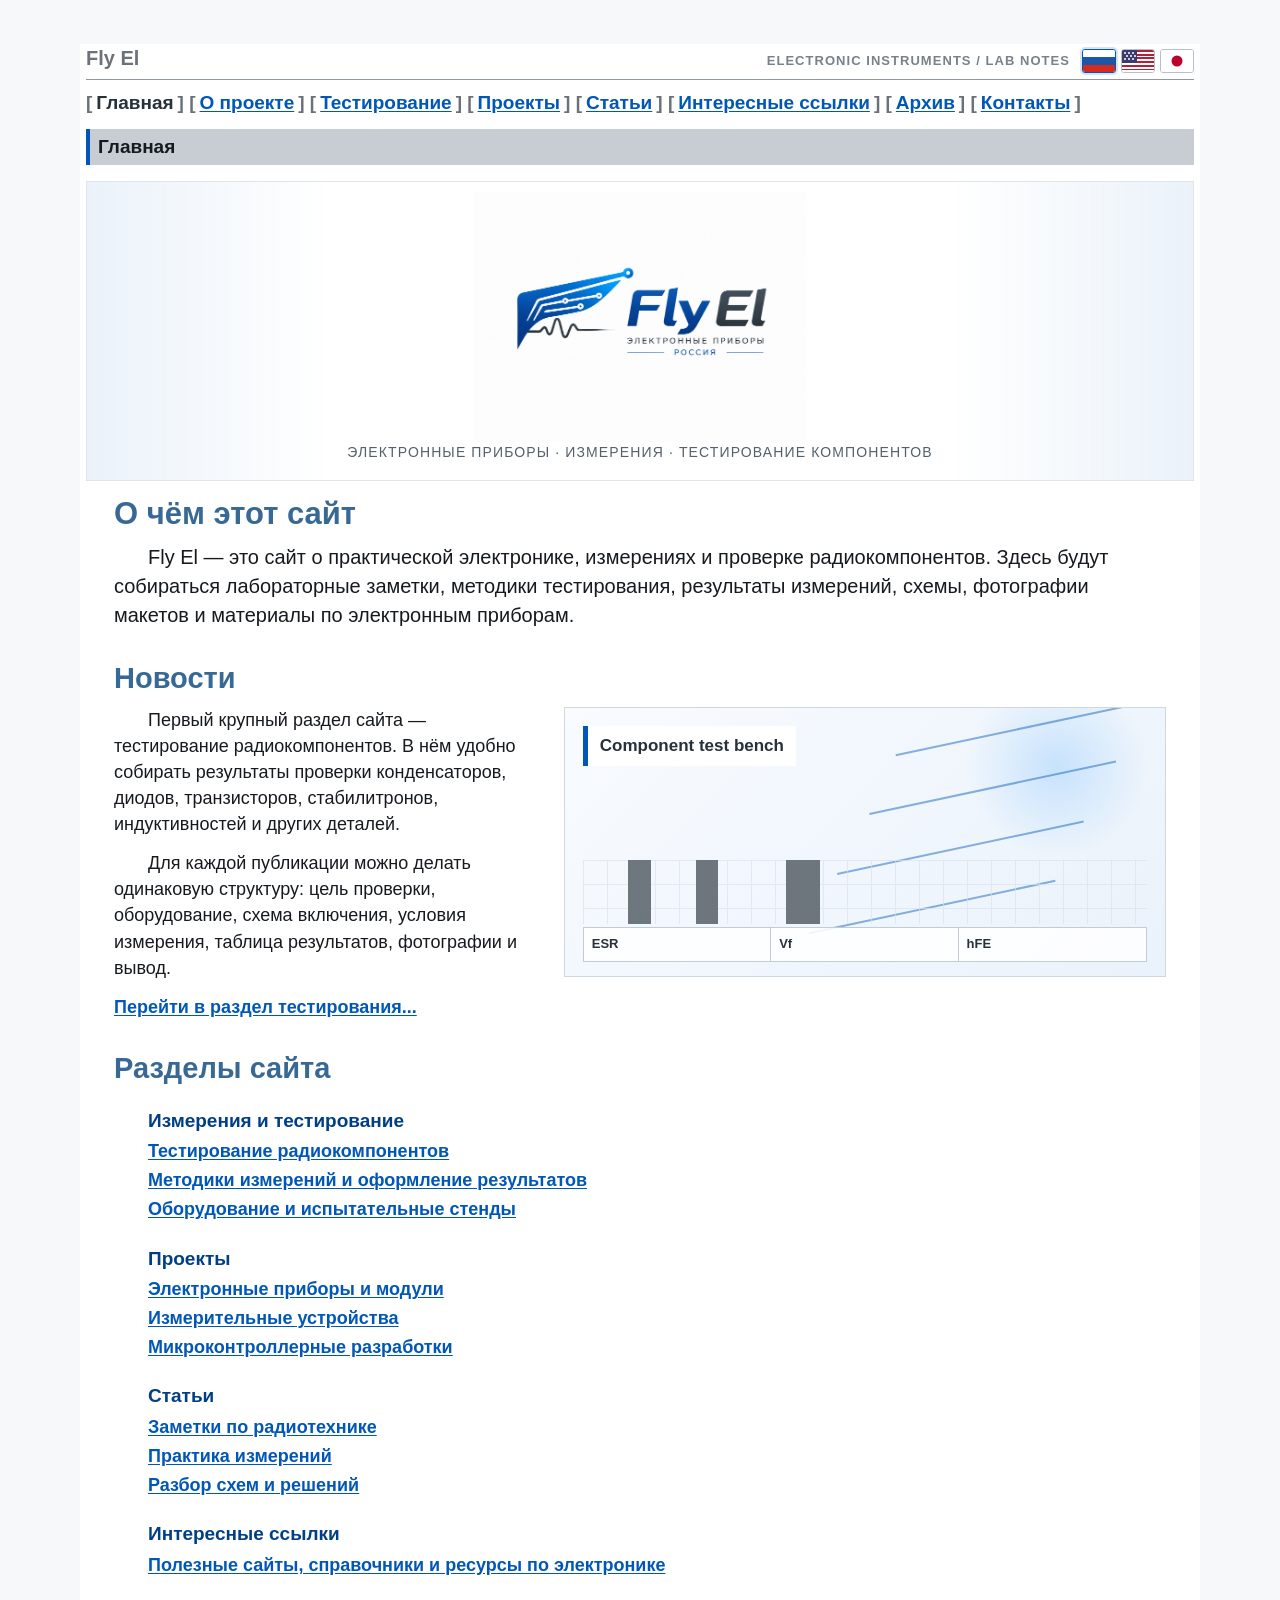
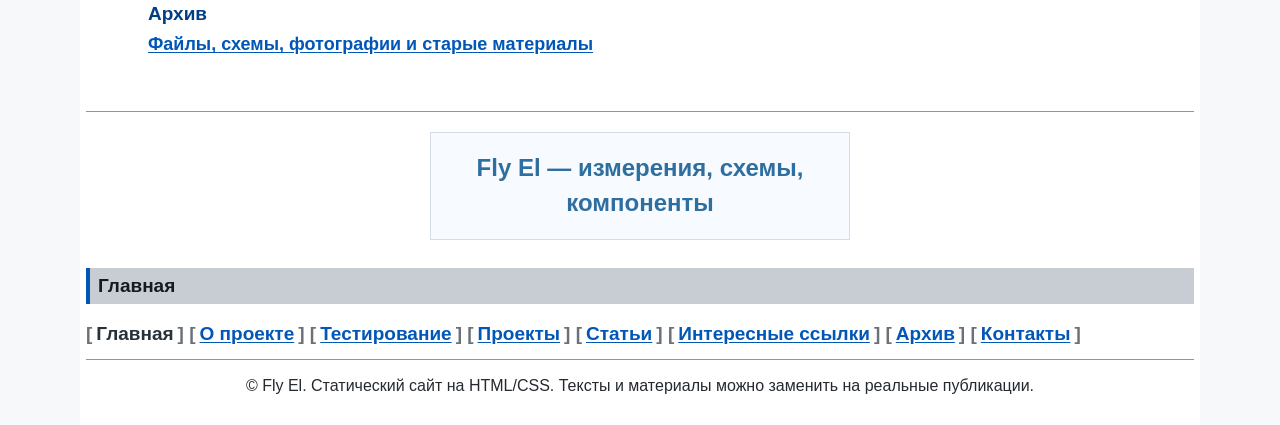
<file: index.html>
<!doctype html>
<html lang="ru">
<head>
    <meta charset="utf-8">
    <meta name="viewport" content="width=device-width, initial-scale=1">
    <title>Fly El — электронные приборы и измерения</title>
    <meta name="description" content="Fly El: электронные приборы, измерения, тестирование радиокомпонентов, проекты и лабораторные заметки.">
    <link rel="stylesheet" href="css/style.css?v=20260625-1">
    <link rel="stylesheet" href="css/lang.css?v=20260625-1">
    <link rel="stylesheet" href="css/logo-scale.css?v=20260625-1">
</head>
<body>
    <div class="page">
        <header>
            <div class="top-title">
                <div>Fly El</div>
                <div class="top-tools">
                    <div class="tagline">electronic instruments / lab notes</div>
                    <nav class="lang-switcher" aria-label="Выбор языка">
                        <a class="lang-flag current" href="index.html" hreflang="ru" lang="ru" title="Русский" aria-label="Русский"><span class="flag-icon flag-ru"></span></a>
                        <a class="lang-flag" href="en/index.html" hreflang="en" lang="en" title="English" aria-label="English"><span class="flag-icon flag-us"></span></a>
                        <a class="lang-flag" href="ja/index.html" hreflang="ja" lang="ja" title="日本語" aria-label="日本語"><span class="flag-icon flag-jp"></span></a>
                    </nav>
                </div>
            </div>
            <nav class="nav" aria-label="Основная навигация">
                [<a class="current" href="index.html">Главная</a>]
                [<a class="" href="pages/about.html">О проекте</a>]
                [<a class="" href="pages/components.html">Тестирование</a>]
                [<a class="" href="pages/projects.html">Проекты</a>]
                [<a class="" href="pages/articles.html">Статьи</a>]
                [<a class="" href="pages/links.html">Интересные ссылки</a>]
                [<a class="" href="pages/archive.html">Архив</a>]
                [<a class="" href="pages/contacts.html">Контакты</a>]
            </nav>
        </header>
        <main>
            <div class="bar">Главная</div>

            <section class="hero-logo" aria-label="Логотип Fly El">
                <img class="site-logo site-logo-ru" src="assets/img/fly-el-logo-rus.png" alt="Fly El — электронные приборы">
                <div class="hero-note">электронные приборы · измерения · тестирование компонентов</div>
            </section>

            <section class="section">
                <h1>О чём этот сайт</h1>
                <p class="lead indent">
                    Fly El — это сайт о практической электронике, измерениях и проверке радиокомпонентов.
                    Здесь будут собираться лабораторные заметки, методики тестирования, результаты измерений,
                    схемы, фотографии макетов и материалы по электронным приборам.
                </p>
            </section>

            <section class="section">
                <h2>Новости</h2>
                <div class="news-layout">
                    <div>
                        <p class="indent">
                            Первый крупный раздел сайта — тестирование радиокомпонентов. В нём удобно собирать
                            результаты проверки конденсаторов, диодов, транзисторов, стабилитронов, индуктивностей
                            и других деталей.
                        </p>
                        <p class="indent">
                            Для каждой публикации можно делать одинаковую структуру: цель проверки, оборудование,
                            схема включения, условия измерения, таблица результатов, фотографии и вывод.
                        </p>
                        <p><a href="pages/components.html">Перейти в раздел тестирования...</a></p>
                    </div>
                    <div class="lab-panel" aria-label="Декоративная лабораторная панель">
                        <div class="lab-panel-title">Component test bench</div>
                        <div class="lab-panel-table">
                            <span>ESR</span>
                            <span>Vf</span>
                            <span>hFE</span>
                        </div>
                    </div>
                </div>
            </section>

            <section class="section">
                <h2>Разделы сайта</h2>

                <div class="category-title">Измерения и тестирование</div>
                <ul class="link-list">
                    <li><a href="pages/components.html">Тестирование радиокомпонентов</a></li>
                    <li><a href="pages/components.html#method">Методики измерений и оформление результатов</a></li>
                    <li><a href="pages/components.html#equipment">Оборудование и испытательные стенды</a></li>
                </ul>

                <div class="category-title">Проекты</div>
                <ul class="link-list">
                    <li><a href="pages/projects.html">Электронные приборы и модули</a></li>
                    <li><a href="pages/projects.html">Измерительные устройства</a></li>
                    <li><a href="pages/projects.html">Микроконтроллерные разработки</a></li>
                </ul>

                <div class="category-title">Статьи</div>
                <ul class="link-list">
                    <li><a href="pages/articles.html">Заметки по радиотехнике</a></li>
                    <li><a href="pages/articles.html">Практика измерений</a></li>
                    <li><a href="pages/articles.html">Разбор схем и решений</a></li>
                </ul>

                <div class="category-title">Интересные ссылки</div>
                <ul class="link-list">
                    <li><a href="pages/links.html">Полезные сайты, справочники и ресурсы по электронике</a></li>
                </ul>

                <div class="category-title">Архив</div>
                <ul class="link-list">
                    <li><a href="pages/archive.html">Файлы, схемы, фотографии и старые материалы</a></li>
                </ul>
            </section>
        </main>
        <div class="footer-line"></div>
        <div class="footer-badge">Fly El — измерения, схемы, компоненты</div>
        <footer>
            <div class="bar">Главная</div>
            <nav class="nav" aria-label="Основная навигация">
                [<a class="current" href="index.html">Главная</a>]
                [<a class="" href="pages/about.html">О проекте</a>]
                [<a class="" href="pages/components.html">Тестирование</a>]
                [<a class="" href="pages/projects.html">Проекты</a>]
                [<a class="" href="pages/articles.html">Статьи</a>]
                [<a class="" href="pages/links.html">Интересные ссылки</a>]
                [<a class="" href="pages/archive.html">Архив</a>]
                [<a class="" href="pages/contacts.html">Контакты</a>]
            </nav>
            <div class="footer-copy">© Fly El. Статический сайт на HTML/CSS. Тексты и материалы можно заменить на реальные публикации.</div>
        </footer>
    </div>
</body>
</html>
</file>
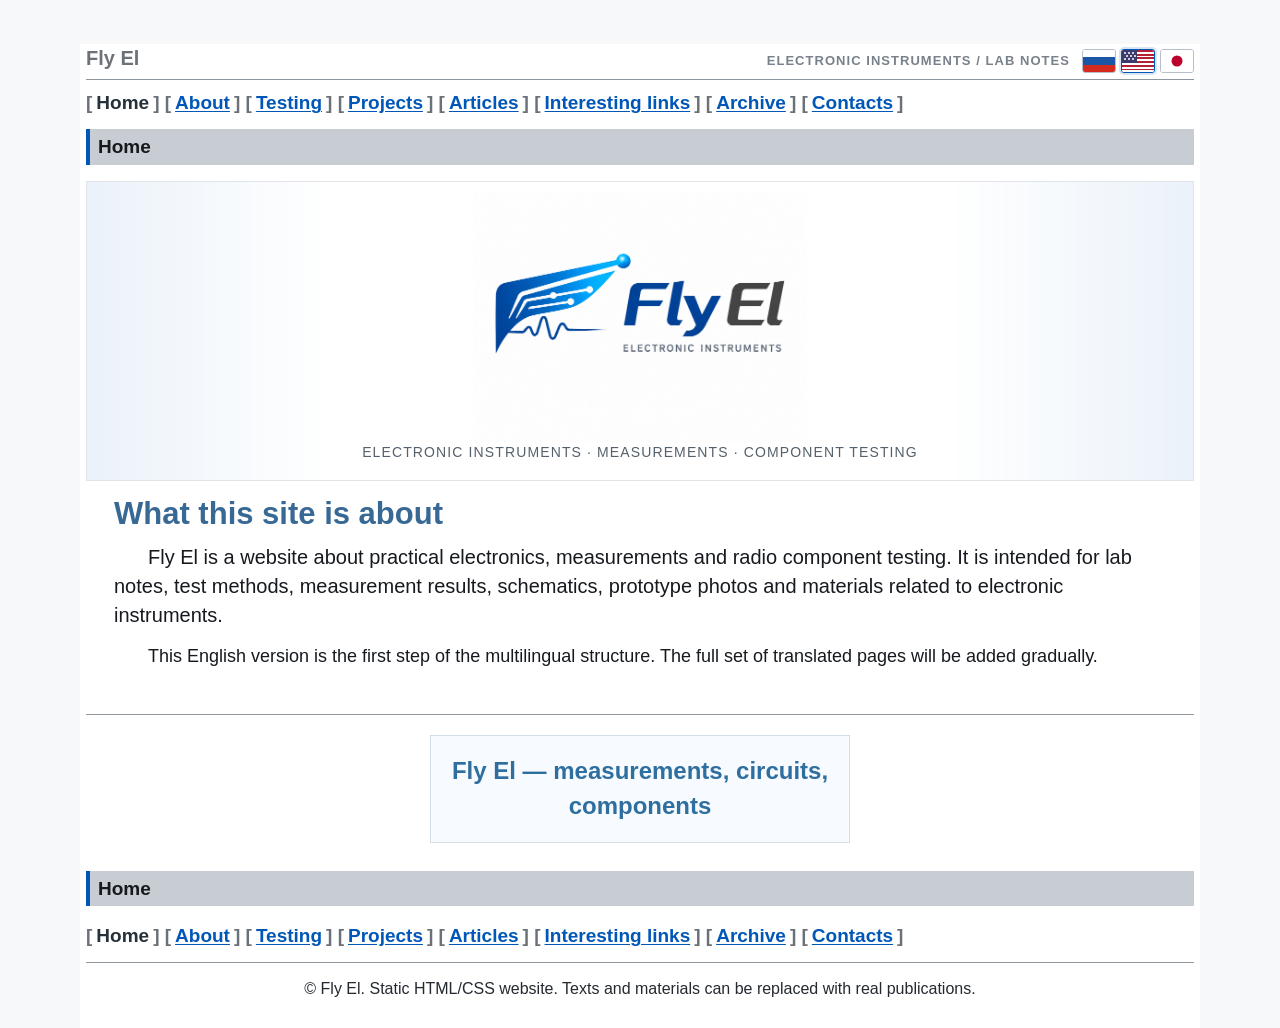
<file: en/index.html>
<!doctype html>
<html lang="en">
<head>
    <meta charset="utf-8">
    <meta name="viewport" content="width=device-width, initial-scale=1">
    <title>Fly El — electronic instruments and measurements</title>
    <meta name="description" content="Fly El: electronic instruments, measurements, radio component testing, projects and lab notes.">
    <link rel="stylesheet" href="../css/style.css?v=20260625-1">
    <link rel="stylesheet" href="../css/lang.css?v=20260625-1">
    <link rel="stylesheet" href="../css/logo-scale.css?v=20260625-1">
</head>
<body>
    <div class="page">
        <header>
            <div class="top-title">
                <div>Fly El</div>
                <div class="top-tools">
                    <div class="tagline">electronic instruments / lab notes</div>
                    <nav class="lang-switcher" aria-label="Language selection">
                        <a class="lang-flag" href="../index.html" hreflang="ru" lang="ru" title="Русский" aria-label="Русский"><span class="flag-icon flag-ru"></span></a>
                        <a class="lang-flag current" href="index.html" hreflang="en" lang="en" title="English" aria-label="English"><span class="flag-icon flag-us"></span></a>
                        <a class="lang-flag" href="../ja/index.html" hreflang="ja" lang="ja" title="日本語" aria-label="日本語"><span class="flag-icon flag-jp"></span></a>
                    </nav>
                </div>
            </div>
            <nav class="nav" aria-label="Main navigation">
                [<a class="current" href="index.html">Home</a>]
                [<a href="#">About</a>]
                [<a href="#">Testing</a>]
                [<a href="#">Projects</a>]
                [<a href="#">Articles</a>]
                [<a href="#">Interesting links</a>]
                [<a href="#">Archive</a>]
                [<a href="#">Contacts</a>]
            </nav>
        </header>
        <main>
            <div class="bar">Home</div>

            <section class="hero-logo" aria-label="Fly El logo">
                <img class="site-logo site-logo-en" src="../assets/img/fly-el-logo-eng.png" alt="Fly El — electronic instruments">
                <div class="hero-note">electronic instruments · measurements · component testing</div>
            </section>

            <section class="section">
                <h1>What this site is about</h1>
                <p class="lead indent">
                    Fly El is a website about practical electronics, measurements and radio component testing.
                    It is intended for lab notes, test methods, measurement results, schematics, prototype photos
                    and materials related to electronic instruments.
                </p>
                <p class="indent">
                    This English version is the first step of the multilingual structure. The full set of translated
                    pages will be added gradually.
                </p>
            </section>
        </main>
        <div class="footer-line"></div>
        <div class="footer-badge">Fly El — measurements, circuits, components</div>
        <footer>
            <div class="bar">Home</div>
            <nav class="nav" aria-label="Main navigation">
                [<a class="current" href="index.html">Home</a>]
                [<a href="#">About</a>]
                [<a href="#">Testing</a>]
                [<a href="#">Projects</a>]
                [<a href="#">Articles</a>]
                [<a href="#">Interesting links</a>]
                [<a href="#">Archive</a>]
                [<a href="#">Contacts</a>]
            </nav>
            <div class="footer-copy">© Fly El. Static HTML/CSS website. Texts and materials can be replaced with real publications.</div>
        </footer>
    </div>
</body>
</html>
</file>
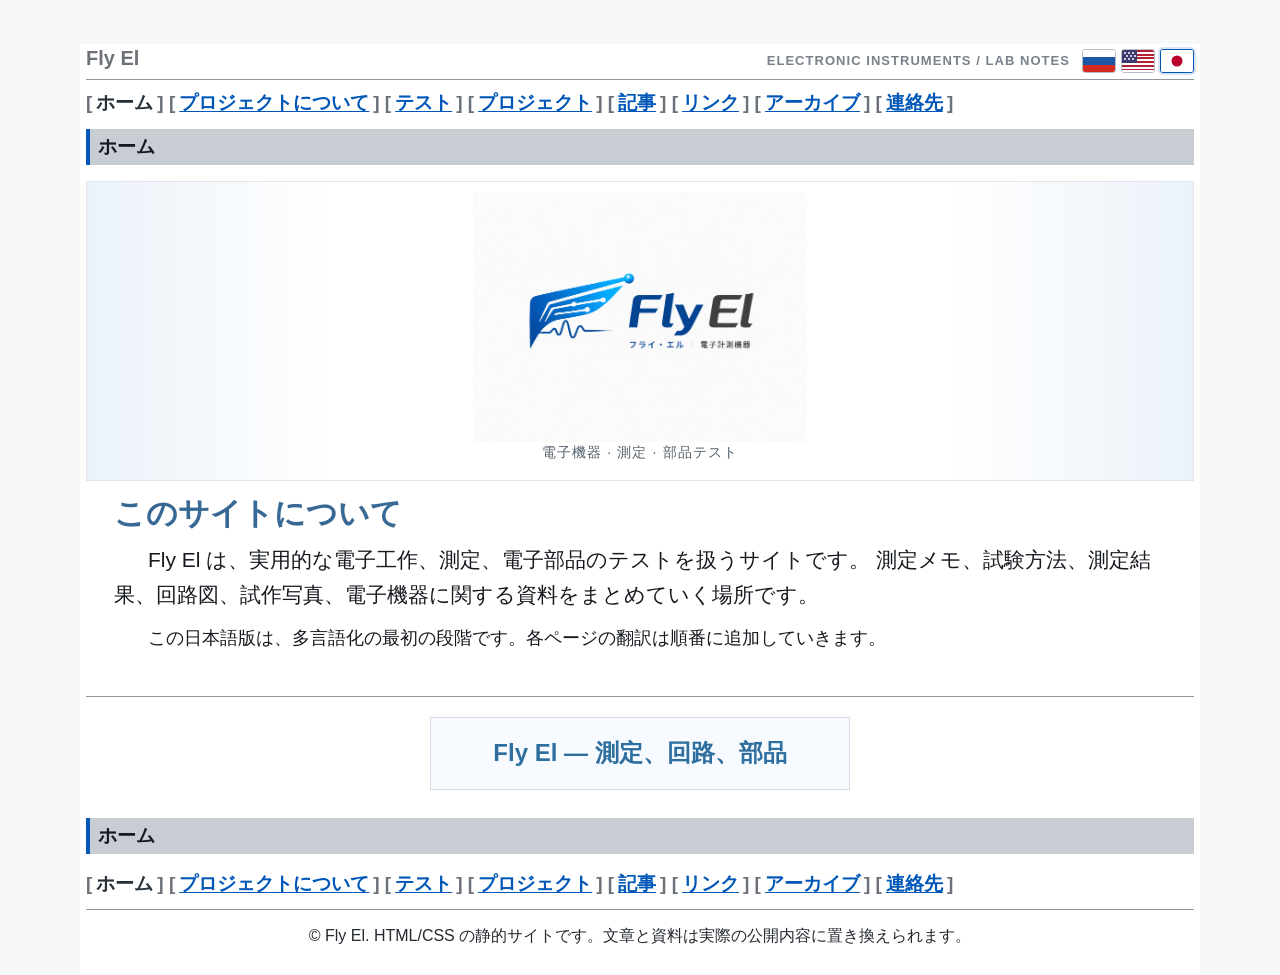
<file: ja/index.html>
<!doctype html>
<html lang="ja">
<head>
    <meta charset="utf-8">
    <meta name="viewport" content="width=device-width, initial-scale=1">
    <title>Fly El — 電子機器と測定</title>
    <meta name="description" content="Fly El: 電子機器、測定、電子部品のテスト、プロジェクト、ラボノート。">
    <link rel="stylesheet" href="../css/style.css?v=20260625-1">
    <link rel="stylesheet" href="../css/lang.css?v=20260625-1">
    <link rel="stylesheet" href="../css/logo-scale.css?v=20260625-1">
</head>
<body>
    <div class="page">
        <header>
            <div class="top-title">
                <div>Fly El</div>
                <div class="top-tools">
                    <div class="tagline">electronic instruments / lab notes</div>
                    <nav class="lang-switcher" aria-label="言語選択">
                        <a class="lang-flag" href="../index.html" hreflang="ru" lang="ru" title="Русский" aria-label="Русский"><span class="flag-icon flag-ru"></span></a>
                        <a class="lang-flag" href="../en/index.html" hreflang="en" lang="en" title="English" aria-label="English"><span class="flag-icon flag-us"></span></a>
                        <a class="lang-flag current" href="index.html" hreflang="ja" lang="ja" title="日本語" aria-label="日本語"><span class="flag-icon flag-jp"></span></a>
                    </nav>
                </div>
            </div>
            <nav class="nav" aria-label="メインナビゲーション">
                [<a class="current" href="index.html">ホーム</a>]
                [<a href="#">プロジェクトについて</a>]
                [<a href="#">テスト</a>]
                [<a href="#">プロジェクト</a>]
                [<a href="#">記事</a>]
                [<a href="#">リンク</a>]
                [<a href="#">アーカイブ</a>]
                [<a href="#">連絡先</a>]
            </nav>
        </header>
        <main>
            <div class="bar">ホーム</div>

            <section class="hero-logo" aria-label="Fly El ロゴ">
                <img class="site-logo site-logo-ja" src="../assets/img/fly-el-logo-jpn.png" alt="Fly El — 電子機器">
                <div class="hero-note">電子機器 · 測定 · 部品テスト</div>
            </section>

            <section class="section">
                <h1>このサイトについて</h1>
                <p class="lead indent" lang="ja">
                    Fly El は、実用的な電子工作、測定、電子部品のテストを扱うサイトです。
                    測定メモ、試験方法、測定結果、回路図、試作写真、電子機器に関する資料をまとめていく場所です。
                </p>
                <p class="indent" lang="ja">
                    この日本語版は、多言語化の最初の段階です。各ページの翻訳は順番に追加していきます。
                </p>
            </section>
        </main>
        <div class="footer-line"></div>
        <div class="footer-badge">Fly El — 測定、回路、部品</div>
        <footer>
            <div class="bar">ホーム</div>
            <nav class="nav" aria-label="メインナビゲーション">
                [<a class="current" href="index.html">ホーム</a>]
                [<a href="#">プロジェクトについて</a>]
                [<a href="#">テスト</a>]
                [<a href="#">プロジェクト</a>]
                [<a href="#">記事</a>]
                [<a href="#">リンク</a>]
                [<a href="#">アーカイブ</a>]
                [<a href="#">連絡先</a>]
            </nav>
            <div class="footer-copy">© Fly El. HTML/CSS の静的サイトです。文章と資料は実際の公開内容に置き換えられます。</div>
        </footer>
    </div>
</body>
</html>
</file>
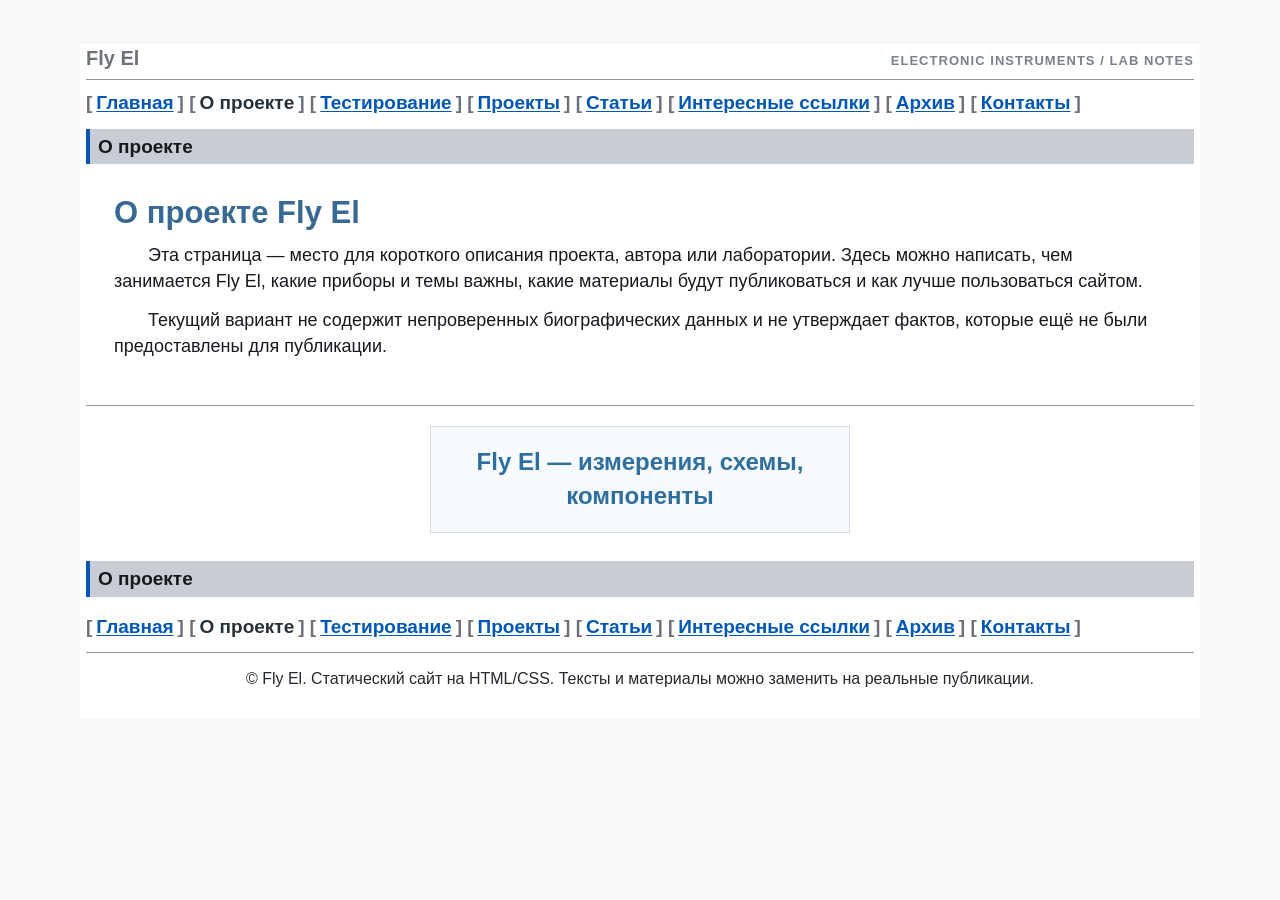
<file: pages/about.html>
<!doctype html>
<html lang="ru">
<head>
    <meta charset="utf-8">
    <meta name="viewport" content="width=device-width, initial-scale=1">
    <title>Fly El — о проекте</title>
    <meta name="description" content="Fly El: электронные приборы, измерения, тестирование радиокомпонентов, проекты и лабораторные заметки.">
    <link rel="stylesheet" href="../css/style.css">
</head>
<body>
    <div class="page">
        <header>
            <div class="top-title">
                <div>Fly El</div>
                <div class="tagline">electronic instruments / lab notes</div>
            </div>
            <nav class="nav" aria-label="Основная навигация">
                [<a class="" href="../index.html">Главная</a>]
                [<a class="current" href="about.html">О проекте</a>]
                [<a class="" href="components.html">Тестирование</a>]
                [<a class="" href="projects.html">Проекты</a>]
                [<a class="" href="articles.html">Статьи</a>]
                [<a class="" href="links.html">Интересные ссылки</a>]
                [<a class="" href="archive.html">Архив</a>]
                [<a class="" href="contacts.html">Контакты</a>]
            </nav>
        </header>
        <main>
            <div class="bar">О проекте</div>
            <section class="section">
                <h1>О проекте Fly El</h1>
                <p class="indent">
                    Эта страница — место для короткого описания проекта, автора или лаборатории. Здесь можно написать,
                    чем занимается Fly El, какие приборы и темы важны, какие материалы будут публиковаться и как лучше
                    пользоваться сайтом.
                </p>
                <p class="indent">
                    Текущий вариант не содержит непроверенных биографических данных и не утверждает фактов,
                    которые ещё не были предоставлены для публикации.
                </p>
            </section>
        </main>
        <div class="footer-line"></div>
        <div class="footer-badge">Fly El — измерения, схемы, компоненты</div>
        <footer>
            <div class="bar">О проекте</div>
            <nav class="nav" aria-label="Основная навигация">
                [<a class="" href="../index.html">Главная</a>]
                [<a class="current" href="about.html">О проекте</a>]
                [<a class="" href="components.html">Тестирование</a>]
                [<a class="" href="projects.html">Проекты</a>]
                [<a class="" href="articles.html">Статьи</a>]
                [<a class="" href="links.html">Интересные ссылки</a>]
                [<a class="" href="archive.html">Архив</a>]
                [<a class="" href="contacts.html">Контакты</a>]
            </nav>
            <div class="footer-copy">© Fly El. Статический сайт на HTML/CSS. Тексты и материалы можно заменить на реальные публикации.</div>
        </footer>
    </div>
</body>
</html>
</file>
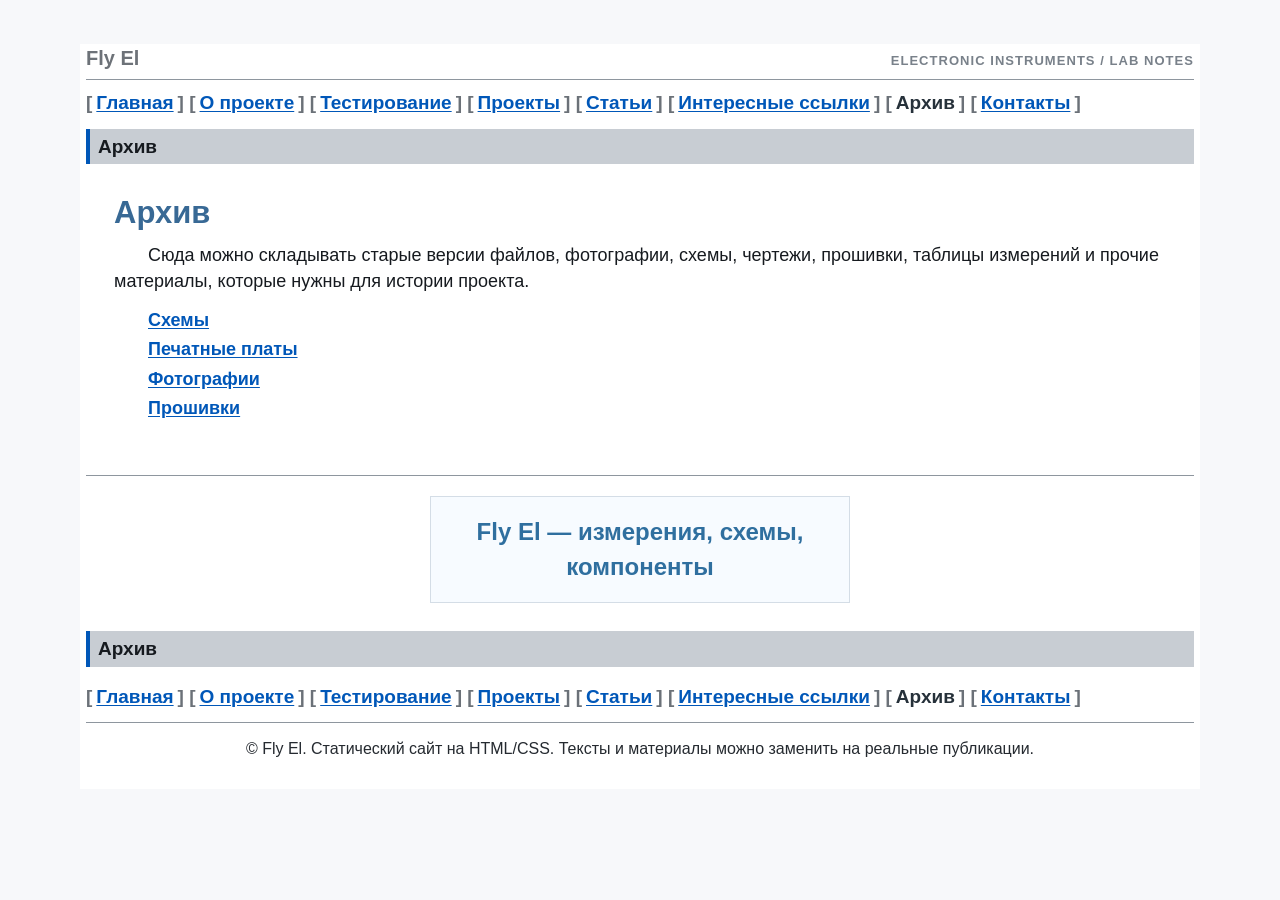
<file: pages/archive.html>
<!doctype html>
<html lang="ru">
<head>
    <meta charset="utf-8">
    <meta name="viewport" content="width=device-width, initial-scale=1">
    <title>Fly El — архив</title>
    <meta name="description" content="Fly El: электронные приборы, измерения, тестирование радиокомпонентов, проекты и лабораторные заметки.">
    <link rel="stylesheet" href="../css/style.css">
</head>
<body>
    <div class="page">
        <header>
            <div class="top-title">
                <div>Fly El</div>
                <div class="tagline">electronic instruments / lab notes</div>
            </div>
            <nav class="nav" aria-label="Основная навигация">
                [<a class="" href="../index.html">Главная</a>]
                [<a class="" href="about.html">О проекте</a>]
                [<a class="" href="components.html">Тестирование</a>]
                [<a class="" href="projects.html">Проекты</a>]
                [<a class="" href="articles.html">Статьи</a>]
                [<a class="" href="links.html">Интересные ссылки</a>]
                [<a class="current" href="archive.html">Архив</a>]
                [<a class="" href="contacts.html">Контакты</a>]
            </nav>
        </header>
        <main>
            <div class="bar">Архив</div>
            <section class="section">
                <h1>Архив</h1>
                <p class="indent">
                    Сюда можно складывать старые версии файлов, фотографии, схемы, чертежи, прошивки,
                    таблицы измерений и прочие материалы, которые нужны для истории проекта.
                </p>
                <ul class="link-list">
                    <li><a href="#">Схемы</a></li>
                    <li><a href="#">Печатные платы</a></li>
                    <li><a href="#">Фотографии</a></li>
                    <li><a href="#">Прошивки</a></li>
                </ul>
            </section>
        </main>
        <div class="footer-line"></div>
        <div class="footer-badge">Fly El — измерения, схемы, компоненты</div>
        <footer>
            <div class="bar">Архив</div>
            <nav class="nav" aria-label="Основная навигация">
                [<a class="" href="../index.html">Главная</a>]
                [<a class="" href="about.html">О проекте</a>]
                [<a class="" href="components.html">Тестирование</a>]
                [<a class="" href="projects.html">Проекты</a>]
                [<a class="" href="articles.html">Статьи</a>]
                [<a class="" href="links.html">Интересные ссылки</a>]
                [<a class="current" href="archive.html">Архив</a>]
                [<a class="" href="contacts.html">Контакты</a>]
            </nav>
            <div class="footer-copy">© Fly El. Статический сайт на HTML/CSS. Тексты и материалы можно заменить на реальные публикации.</div>
        </footer>
    </div>
</body>
</html>
</file>
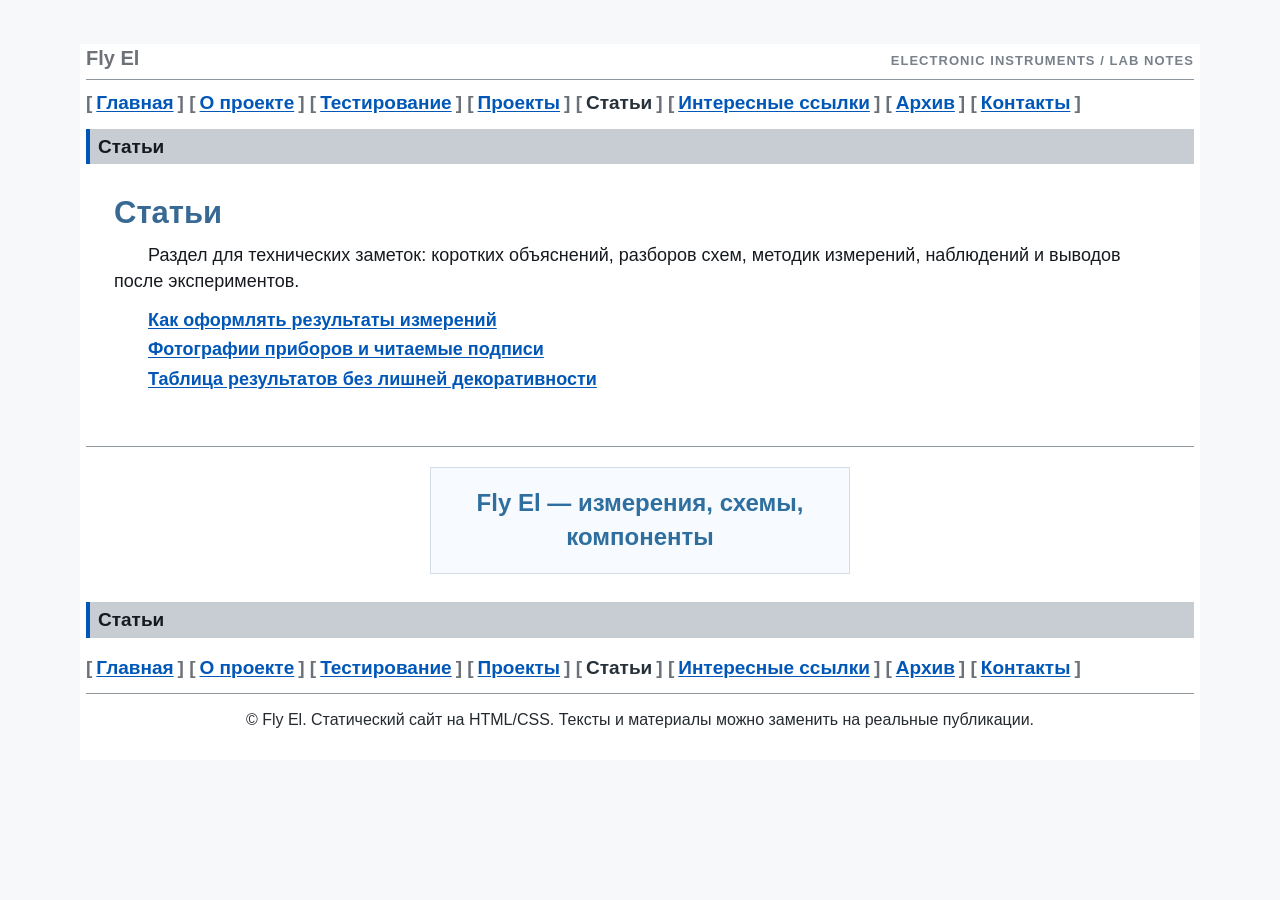
<file: pages/articles.html>
<!doctype html>
<html lang="ru">
<head>
    <meta charset="utf-8">
    <meta name="viewport" content="width=device-width, initial-scale=1">
    <title>Fly El — статьи</title>
    <meta name="description" content="Fly El: электронные приборы, измерения, тестирование радиокомпонентов, проекты и лабораторные заметки.">
    <link rel="stylesheet" href="../css/style.css">
</head>
<body>
    <div class="page">
        <header>
            <div class="top-title">
                <div>Fly El</div>
                <div class="tagline">electronic instruments / lab notes</div>
            </div>
            <nav class="nav" aria-label="Основная навигация">
                [<a class="" href="../index.html">Главная</a>]
                [<a class="" href="about.html">О проекте</a>]
                [<a class="" href="components.html">Тестирование</a>]
                [<a class="" href="projects.html">Проекты</a>]
                [<a class="current" href="articles.html">Статьи</a>]
                [<a class="" href="links.html">Интересные ссылки</a>]
                [<a class="" href="archive.html">Архив</a>]
                [<a class="" href="contacts.html">Контакты</a>]
            </nav>
        </header>
        <main>
            <div class="bar">Статьи</div>
            <section class="section">
                <h1>Статьи</h1>
                <p class="indent">
                    Раздел для технических заметок: коротких объяснений, разборов схем, методик измерений,
                    наблюдений и выводов после экспериментов.
                </p>
                <ul class="link-list">
                    <li><a href="#">Как оформлять результаты измерений</a></li>
                    <li><a href="#">Фотографии приборов и читаемые подписи</a></li>
                    <li><a href="#">Таблица результатов без лишней декоративности</a></li>
                </ul>
            </section>
        </main>
        <div class="footer-line"></div>
        <div class="footer-badge">Fly El — измерения, схемы, компоненты</div>
        <footer>
            <div class="bar">Статьи</div>
            <nav class="nav" aria-label="Основная навигация">
                [<a class="" href="../index.html">Главная</a>]
                [<a class="" href="about.html">О проекте</a>]
                [<a class="" href="components.html">Тестирование</a>]
                [<a class="" href="projects.html">Проекты</a>]
                [<a class="current" href="articles.html">Статьи</a>]
                [<a class="" href="links.html">Интересные ссылки</a>]
                [<a class="" href="archive.html">Архив</a>]
                [<a class="" href="contacts.html">Контакты</a>]
            </nav>
            <div class="footer-copy">© Fly El. Статический сайт на HTML/CSS. Тексты и материалы можно заменить на реальные публикации.</div>
        </footer>
    </div>
</body>
</html>
</file>
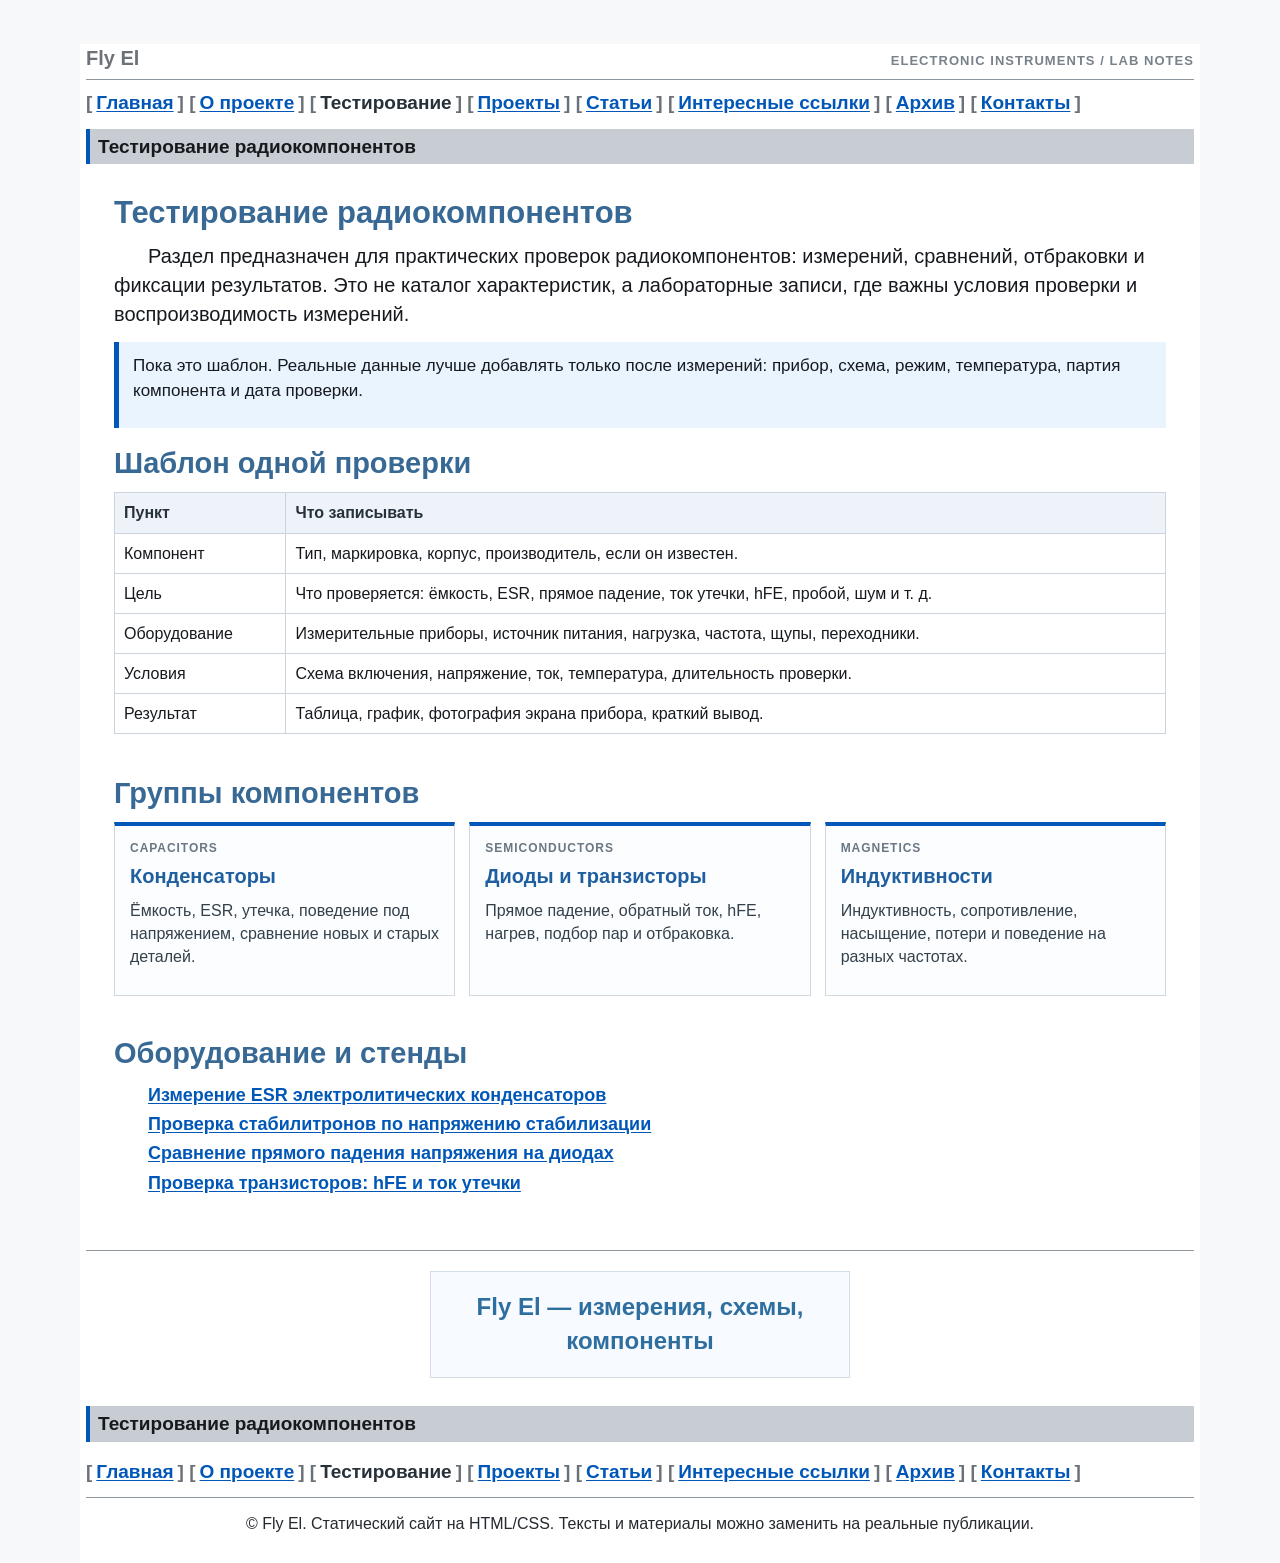
<file: pages/components.html>
<!doctype html>
<html lang="ru">
<head>
    <meta charset="utf-8">
    <meta name="viewport" content="width=device-width, initial-scale=1">
    <title>Fly El — тестирование радиокомпонентов</title>
    <meta name="description" content="Fly El: электронные приборы, измерения, тестирование радиокомпонентов, проекты и лабораторные заметки.">
    <link rel="stylesheet" href="../css/style.css">
</head>
<body>
    <div class="page">
        <header>
            <div class="top-title">
                <div>Fly El</div>
                <div class="tagline">electronic instruments / lab notes</div>
            </div>
            <nav class="nav" aria-label="Основная навигация">
                [<a class="" href="../index.html">Главная</a>]
                [<a class="" href="about.html">О проекте</a>]
                [<a class="current" href="components.html">Тестирование</a>]
                [<a class="" href="projects.html">Проекты</a>]
                [<a class="" href="articles.html">Статьи</a>]
                [<a class="" href="links.html">Интересные ссылки</a>]
                [<a class="" href="archive.html">Архив</a>]
                [<a class="" href="contacts.html">Контакты</a>]
            </nav>
        </header>
        <main>
            <div class="bar">Тестирование радиокомпонентов</div>

            <section class="section">
                <h1>Тестирование радиокомпонентов</h1>
                <p class="lead indent">
                    Раздел предназначен для практических проверок радиокомпонентов: измерений, сравнений,
                    отбраковки и фиксации результатов. Это не каталог характеристик, а лабораторные записи,
                    где важны условия проверки и воспроизводимость измерений.
                </p>
                <div class="note">
                    <p>Пока это шаблон. Реальные данные лучше добавлять только после измерений: прибор, схема, режим, температура, партия компонента и дата проверки.</p>
                </div>
            </section>

            <section class="section" id="method">
                <h2>Шаблон одной проверки</h2>
                <table class="simple-table">
                    <tr><th>Пункт</th><th>Что записывать</th></tr>
                    <tr><td>Компонент</td><td>Тип, маркировка, корпус, производитель, если он известен.</td></tr>
                    <tr><td>Цель</td><td>Что проверяется: ёмкость, ESR, прямое падение, ток утечки, hFE, пробой, шум и т. д.</td></tr>
                    <tr><td>Оборудование</td><td>Измерительные приборы, источник питания, нагрузка, частота, щупы, переходники.</td></tr>
                    <tr><td>Условия</td><td>Схема включения, напряжение, ток, температура, длительность проверки.</td></tr>
                    <tr><td>Результат</td><td>Таблица, график, фотография экрана прибора, краткий вывод.</td></tr>
                </table>
            </section>

            <section class="section">
                <h2>Группы компонентов</h2>
                <div class="cards">
                    <article class="card">
                        <div class="meta">Capacitors</div>
                        <h3>Конденсаторы</h3>
                        <p>Ёмкость, ESR, утечка, поведение под напряжением, сравнение новых и старых деталей.</p>
                    </article>
                    <article class="card">
                        <div class="meta">Semiconductors</div>
                        <h3>Диоды и транзисторы</h3>
                        <p>Прямое падение, обратный ток, hFE, нагрев, подбор пар и отбраковка.</p>
                    </article>
                    <article class="card">
                        <div class="meta">Magnetics</div>
                        <h3>Индуктивности</h3>
                        <p>Индуктивность, сопротивление, насыщение, потери и поведение на разных частотах.</p>
                    </article>
                </div>
            </section>

            <section class="section" id="equipment">
                <h2>Оборудование и стенды</h2>
                <ul class="link-list">
                    <li><a href="#">Измерение ESR электролитических конденсаторов</a></li>
                    <li><a href="#">Проверка стабилитронов по напряжению стабилизации</a></li>
                    <li><a href="#">Сравнение прямого падения напряжения на диодах</a></li>
                    <li><a href="#">Проверка транзисторов: hFE и ток утечки</a></li>
                </ul>
            </section>
        </main>
        <div class="footer-line"></div>
        <div class="footer-badge">Fly El — измерения, схемы, компоненты</div>
        <footer>
            <div class="bar">Тестирование радиокомпонентов</div>
            <nav class="nav" aria-label="Основная навигация">
                [<a class="" href="../index.html">Главная</a>]
                [<a class="" href="about.html">О проекте</a>]
                [<a class="current" href="components.html">Тестирование</a>]
                [<a class="" href="projects.html">Проекты</a>]
                [<a class="" href="articles.html">Статьи</a>]
                [<a class="" href="links.html">Интересные ссылки</a>]
                [<a class="" href="archive.html">Архив</a>]
                [<a class="" href="contacts.html">Контакты</a>]
            </nav>
            <div class="footer-copy">© Fly El. Статический сайт на HTML/CSS. Тексты и материалы можно заменить на реальные публикации.</div>
        </footer>
    </div>
</body>
</html>
</file>
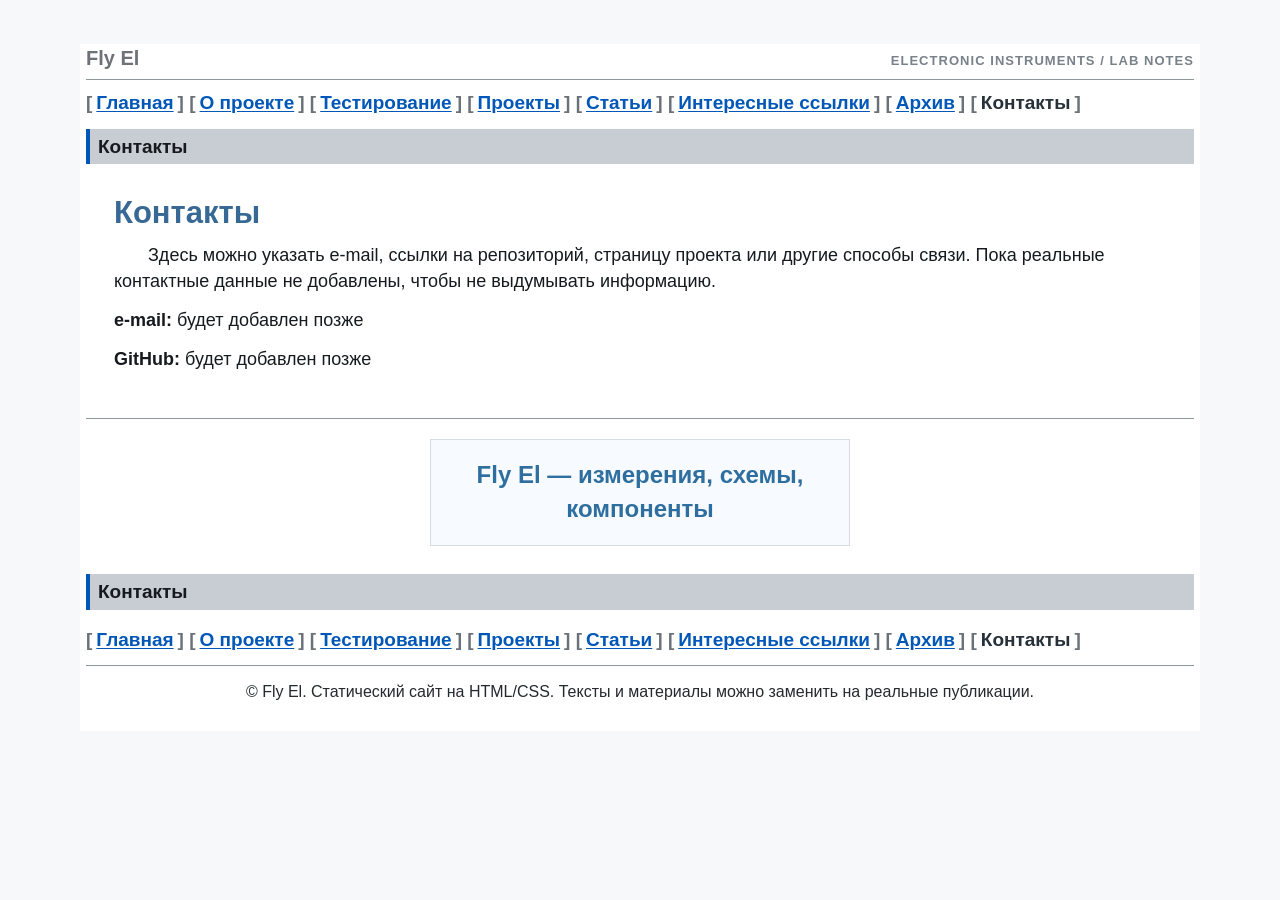
<file: pages/contacts.html>
<!doctype html>
<html lang="ru">
<head>
    <meta charset="utf-8">
    <meta name="viewport" content="width=device-width, initial-scale=1">
    <title>Fly El — контакты</title>
    <meta name="description" content="Fly El: электронные приборы, измерения, тестирование радиокомпонентов, проекты и лабораторные заметки.">
    <link rel="stylesheet" href="../css/style.css">
</head>
<body>
    <div class="page">
        <header>
            <div class="top-title">
                <div>Fly El</div>
                <div class="tagline">electronic instruments / lab notes</div>
            </div>
            <nav class="nav" aria-label="Основная навигация">
                [<a class="" href="../index.html">Главная</a>]
                [<a class="" href="about.html">О проекте</a>]
                [<a class="" href="components.html">Тестирование</a>]
                [<a class="" href="projects.html">Проекты</a>]
                [<a class="" href="articles.html">Статьи</a>]
                [<a class="" href="links.html">Интересные ссылки</a>]
                [<a class="" href="archive.html">Архив</a>]
                [<a class="current" href="contacts.html">Контакты</a>]
            </nav>
        </header>
        <main>
            <div class="bar">Контакты</div>
            <section class="section">
                <h1>Контакты</h1>
                <p class="indent">
                    Здесь можно указать e-mail, ссылки на репозиторий, страницу проекта или другие способы связи.
                    Пока реальные контактные данные не добавлены, чтобы не выдумывать информацию.
                </p>
                <p><strong>e-mail:</strong> будет добавлен позже</p>
                <p><strong>GitHub:</strong> будет добавлен позже</p>
            </section>
        </main>
        <div class="footer-line"></div>
        <div class="footer-badge">Fly El — измерения, схемы, компоненты</div>
        <footer>
            <div class="bar">Контакты</div>
            <nav class="nav" aria-label="Основная навигация">
                [<a class="" href="../index.html">Главная</a>]
                [<a class="" href="about.html">О проекте</a>]
                [<a class="" href="components.html">Тестирование</a>]
                [<a class="" href="projects.html">Проекты</a>]
                [<a class="" href="articles.html">Статьи</a>]
                [<a class="" href="links.html">Интересные ссылки</a>]
                [<a class="" href="archive.html">Архив</a>]
                [<a class="current" href="contacts.html">Контакты</a>]
            </nav>
            <div class="footer-copy">© Fly El. Статический сайт на HTML/CSS. Тексты и материалы можно заменить на реальные публикации.</div>
        </footer>
    </div>
</body>
</html>
</file>
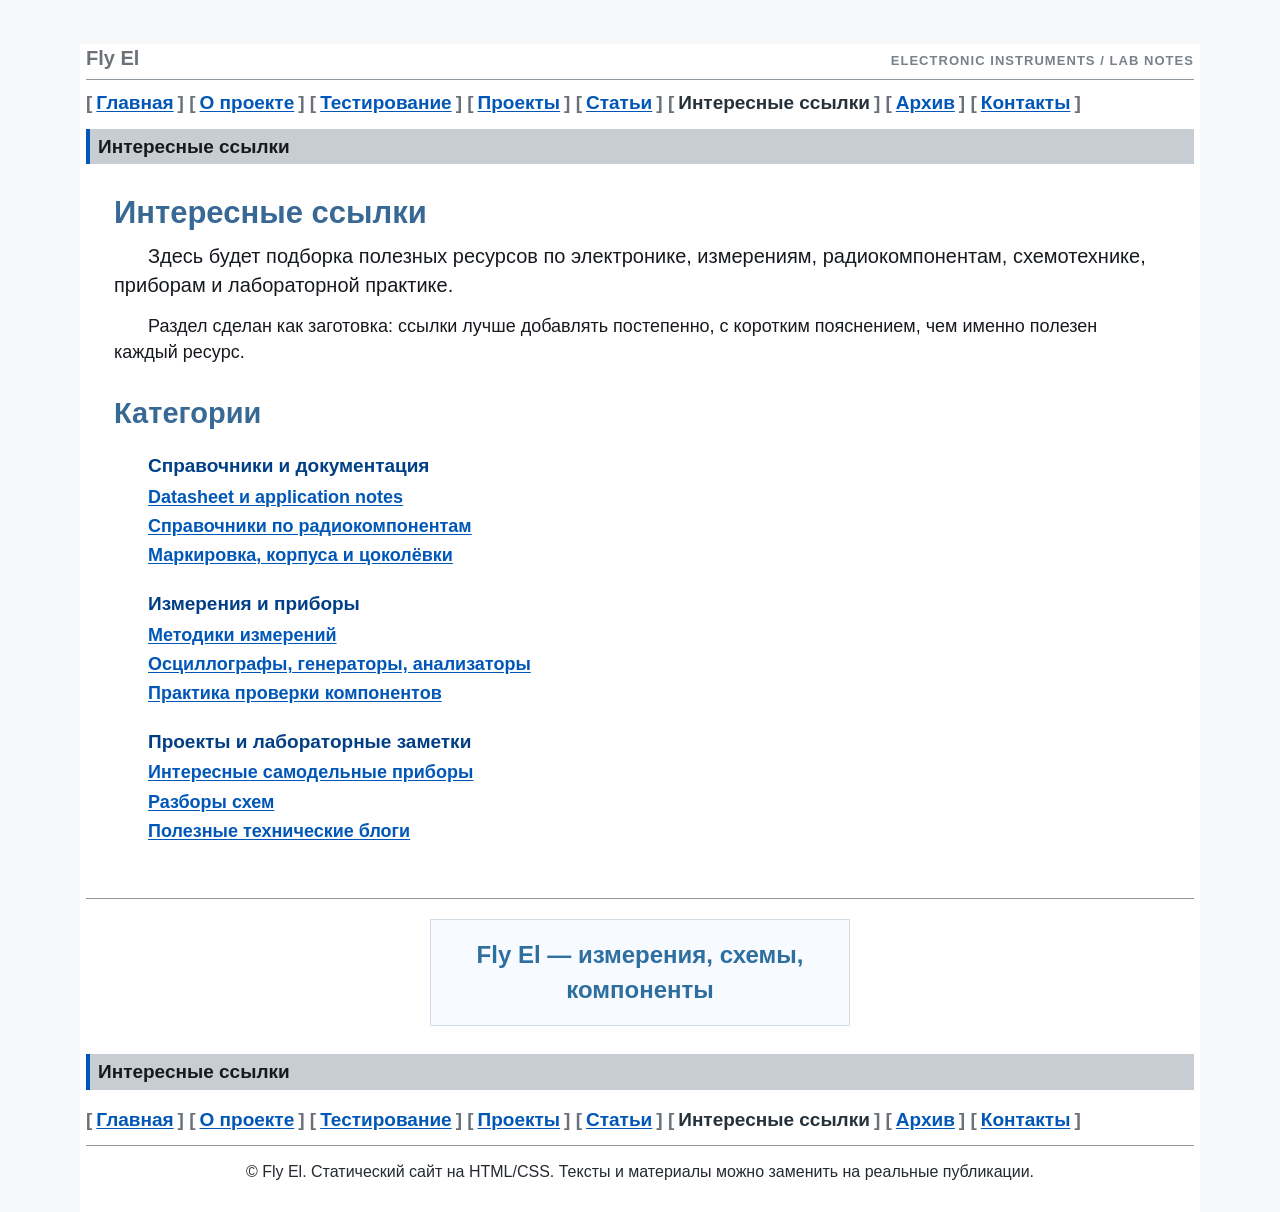
<file: pages/links.html>
<!doctype html>
<html lang="ru">
<head>
    <meta charset="utf-8">
    <meta name="viewport" content="width=device-width, initial-scale=1">
    <title>Fly El — интересные ссылки</title>
    <meta name="description" content="Fly El: интересные ссылки по электронике, измерениям, радиокомпонентам и лабораторной практике.">
    <link rel="stylesheet" href="../css/style.css">
</head>
<body>
    <div class="page">
        <header>
            <div class="top-title">
                <div>Fly El</div>
                <div class="tagline">electronic instruments / lab notes</div>
            </div>
            <nav class="nav" aria-label="Основная навигация">
                [<a class="" href="../index.html">Главная</a>]
                [<a class="" href="about.html">О проекте</a>]
                [<a class="" href="components.html">Тестирование</a>]
                [<a class="" href="projects.html">Проекты</a>]
                [<a class="" href="articles.html">Статьи</a>]
                [<a class="current" href="links.html">Интересные ссылки</a>]
                [<a class="" href="archive.html">Архив</a>]
                [<a class="" href="contacts.html">Контакты</a>]
            </nav>
        </header>
        <main>
            <div class="bar">Интересные ссылки</div>
            <section class="section">
                <h1>Интересные ссылки</h1>
                <p class="lead indent">
                    Здесь будет подборка полезных ресурсов по электронике, измерениям, радиокомпонентам,
                    схемотехнике, приборам и лабораторной практике.
                </p>
                <p class="indent">
                    Раздел сделан как заготовка: ссылки лучше добавлять постепенно, с коротким пояснением,
                    чем именно полезен каждый ресурс.
                </p>
            </section>

            <section class="section">
                <h2>Категории</h2>

                <div class="category-title">Справочники и документация</div>
                <ul class="link-list">
                    <li><a href="#">Datasheet и application notes</a></li>
                    <li><a href="#">Справочники по радиокомпонентам</a></li>
                    <li><a href="#">Маркировка, корпуса и цоколёвки</a></li>
                </ul>

                <div class="category-title">Измерения и приборы</div>
                <ul class="link-list">
                    <li><a href="#">Методики измерений</a></li>
                    <li><a href="#">Осциллографы, генераторы, анализаторы</a></li>
                    <li><a href="#">Практика проверки компонентов</a></li>
                </ul>

                <div class="category-title">Проекты и лабораторные заметки</div>
                <ul class="link-list">
                    <li><a href="#">Интересные самодельные приборы</a></li>
                    <li><a href="#">Разборы схем</a></li>
                    <li><a href="#">Полезные технические блоги</a></li>
                </ul>
            </section>
        </main>
        <div class="footer-line"></div>
        <div class="footer-badge">Fly El — измерения, схемы, компоненты</div>
        <footer>
            <div class="bar">Интересные ссылки</div>
            <nav class="nav" aria-label="Основная навигация">
                [<a class="" href="../index.html">Главная</a>]
                [<a class="" href="about.html">О проекте</a>]
                [<a class="" href="components.html">Тестирование</a>]
                [<a class="" href="projects.html">Проекты</a>]
                [<a class="" href="articles.html">Статьи</a>]
                [<a class="current" href="links.html">Интересные ссылки</a>]
                [<a class="" href="archive.html">Архив</a>]
                [<a class="" href="contacts.html">Контакты</a>]
            </nav>
            <div class="footer-copy">© Fly El. Статический сайт на HTML/CSS. Тексты и материалы можно заменить на реальные публикации.</div>
        </footer>
    </div>
</body>
</html>
</file>
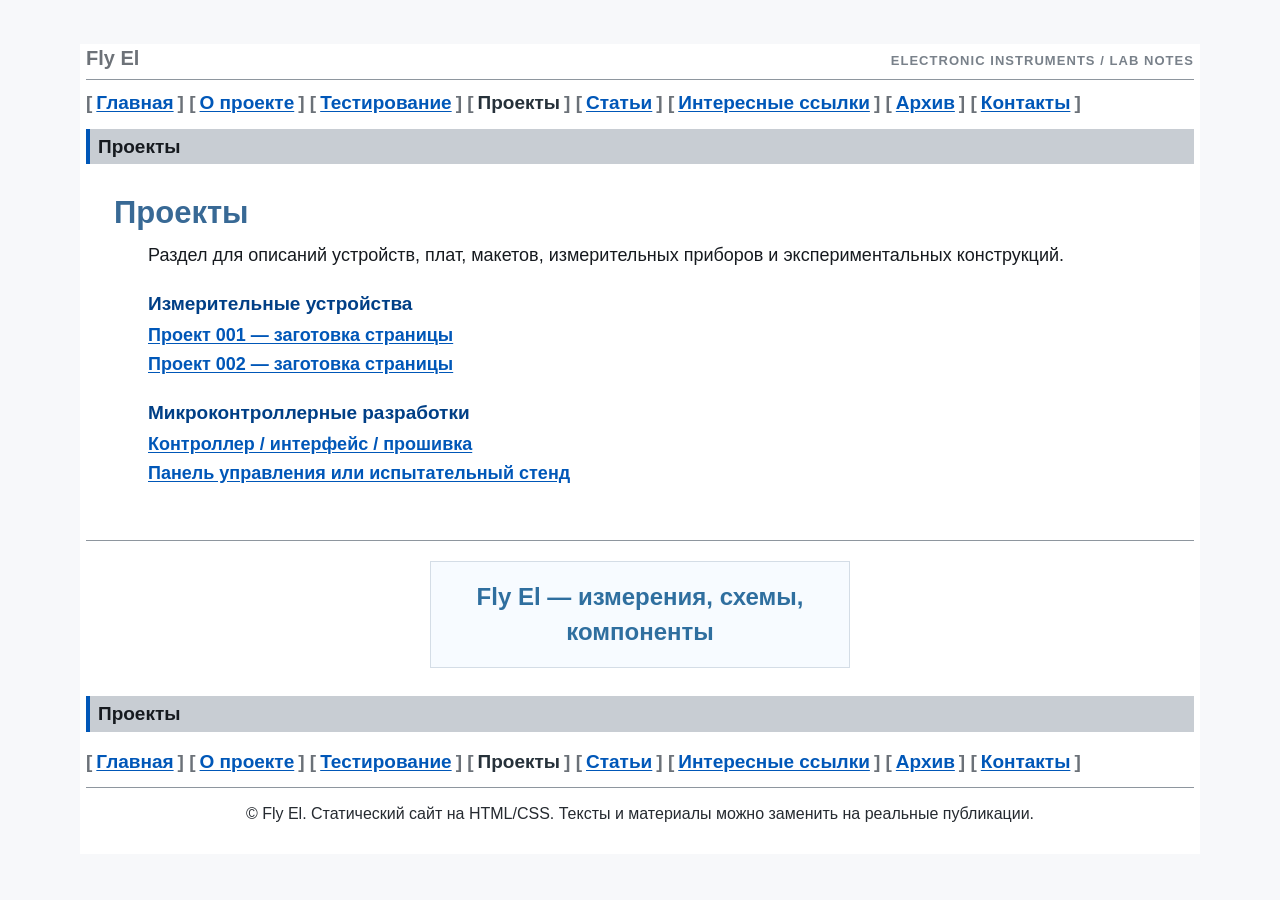
<file: pages/projects.html>
<!doctype html>
<html lang="ru">
<head>
    <meta charset="utf-8">
    <meta name="viewport" content="width=device-width, initial-scale=1">
    <title>Fly El — проекты</title>
    <meta name="description" content="Fly El: электронные приборы, измерения, тестирование радиокомпонентов, проекты и лабораторные заметки.">
    <link rel="stylesheet" href="../css/style.css">
</head>
<body>
    <div class="page">
        <header>
            <div class="top-title">
                <div>Fly El</div>
                <div class="tagline">electronic instruments / lab notes</div>
            </div>
            <nav class="nav" aria-label="Основная навигация">
                [<a class="" href="../index.html">Главная</a>]
                [<a class="" href="about.html">О проекте</a>]
                [<a class="" href="components.html">Тестирование</a>]
                [<a class="current" href="projects.html">Проекты</a>]
                [<a class="" href="articles.html">Статьи</a>]
                [<a class="" href="links.html">Интересные ссылки</a>]
                [<a class="" href="archive.html">Архив</a>]
                [<a class="" href="contacts.html">Контакты</a>]
            </nav>
        </header>
        <main>
            <div class="bar">Проекты</div>
            <section class="section">
                <h1>Проекты</h1>
                <p class="indent">
                    Раздел для описаний устройств, плат, макетов, измерительных приборов и экспериментальных конструкций.
                </p>
                <div class="category-title">Измерительные устройства</div>
                <ul class="link-list">
                    <li><a href="#">Проект 001 — заготовка страницы</a></li>
                    <li><a href="#">Проект 002 — заготовка страницы</a></li>
                </ul>
                <div class="category-title">Микроконтроллерные разработки</div>
                <ul class="link-list">
                    <li><a href="#">Контроллер / интерфейс / прошивка</a></li>
                    <li><a href="#">Панель управления или испытательный стенд</a></li>
                </ul>
            </section>
        </main>
        <div class="footer-line"></div>
        <div class="footer-badge">Fly El — измерения, схемы, компоненты</div>
        <footer>
            <div class="bar">Проекты</div>
            <nav class="nav" aria-label="Основная навигация">
                [<a class="" href="../index.html">Главная</a>]
                [<a class="" href="about.html">О проекте</a>]
                [<a class="" href="components.html">Тестирование</a>]
                [<a class="current" href="projects.html">Проекты</a>]
                [<a class="" href="articles.html">Статьи</a>]
                [<a class="" href="links.html">Интересные ссылки</a>]
                [<a class="" href="archive.html">Архив</a>]
                [<a class="" href="contacts.html">Контакты</a>]
            </nav>
            <div class="footer-copy">© Fly El. Статический сайт на HTML/CSS. Тексты и материалы можно заменить на реальные публикации.</div>
        </footer>
    </div>
</body>
</html>
</file>
<file: css/style.css>
:root {
    --blue: #0057b8;
    --blue-dark: #003f86;
    --blue-soft: #eaf4ff;
    --graphite: #26313a;
    --text: #161a1f;
    --muted: #68727d;
    --line: #b7c0ca;
    --bar: #c8cdd3;
    --paper: #ffffff;
    --site-bg: #f7f8fa;
}

* {
    box-sizing: border-box;
}

html {
    font-size: 16px;
}

body {
    margin: 0;
    background: var(--site-bg);
    color: var(--text);
    font-family: Arial, Helvetica, sans-serif;
    line-height: 1.45;
}

a {
    color: var(--blue);
    font-weight: 700;
    text-decoration: underline;
    text-underline-offset: 2px;
}

a:hover,
a:focus {
    color: var(--blue-dark);
}

.page {
    width: min(1120px, calc(100% - 42px));
    margin: 44px auto 0;
    background: var(--paper);
    padding: 0 6px 28px;
}

.top-title {
    display: flex;
    justify-content: space-between;
    align-items: baseline;
    gap: 16px;
    padding: 0 0 6px;
    border-bottom: 1px solid #8e969e;
    color: #6d7278;
    font-size: 20px;
    font-weight: 700;
}

.top-title .tagline {
    color: #79818a;
    font-size: 13px;
    font-weight: 700;
    letter-spacing: 0.08em;
    text-transform: uppercase;
}

.top-tools {
    display: flex;
    align-items: center;
    justify-content: flex-end;
    gap: 12px;
    flex-wrap: wrap;
}

.lang-switcher {
    display: inline-flex;
    align-items: center;
    gap: 5px;
}

.lang-flag {
    display: inline-flex;
    align-items: center;
    justify-content: center;
    width: 34px;
    height: 24px;
    border: 1px solid #b7c0ca;
    border-radius: 3px;
    background: #ffffff;
    font-size: 20px;
    line-height: 1;
    text-decoration: none;
}

.lang-flag:hover,
.lang-flag:focus {
    border-color: var(--blue);
    background: var(--blue-soft);
    text-decoration: none;
}

.lang-flag.current {
    border-color: var(--blue);
    box-shadow: 0 0 0 2px rgba(0, 87, 184, 0.16);
}

.nav {
    margin: 9px 0 12px;
    color: #6b7178;
    font-size: 19px;
    font-weight: 700;
}

.nav a {
    margin: 0 4px;
}

.nav .current {
    color: var(--graphite);
    text-decoration: none;
}

.bar {
    margin: 0 0 16px;
    padding: 4px 8px;
    background: var(--bar);
    border-left: 4px solid var(--blue);
    font-size: 19px;
    font-weight: 700;
}

.hero-logo {
    padding: 10px 0 14px;
    text-align: center;
    background:
        linear-gradient(90deg, rgba(0,87,184,0.08), rgba(255,255,255,0) 22%, rgba(255,255,255,0) 78%, rgba(0,87,184,0.08)),
        #fff;
    border: 1px solid #e1e5ea;
    overflow: hidden;
}

.hero-logo img {
    display: block;
    width: min(820px, 92%);
    height: 250px;
    object-fit: cover;
    object-position: center;
    margin: 0 auto;
}

.hero-note {
    width: min(820px, 92%);
    margin: 0 auto 4px;
    color: #54606b;
    font-size: 14px;
    letter-spacing: 0.08em;
    text-align: center;
    text-transform: uppercase;
}

.section {
    padding: 16px 28px 4px;
}

h1,
h2,
h3 {
    margin: 0 0 12px;
    color: #386995;
    line-height: 1.1;
}

h1 {
    font-size: 31px;
}

h2 {
    font-size: 29px;
}

h3 {
    color: #1f5f9f;
    font-size: 20px;
}

p {
    margin: 0 0 13px;
    font-size: 18px;
}

.lead {
    font-size: 20px;
}

.lead[lang="ja"] {
    font-size: 21px;
    line-height: 1.65;
}

.indent {
    text-indent: 34px;
}

.news-layout {
    display: grid;
    grid-template-columns: minmax(0, 0.95fr) minmax(320px, 1.35fr);
    gap: 26px;
    align-items: start;
}

.lab-panel {
    min-height: 270px;
    padding: 18px;
    border: 1px solid #cfd7df;
    background:
        radial-gradient(circle at 82% 22%, rgba(0, 132, 255, 0.17), transparent 17%),
        linear-gradient(135deg, #f8fbff 0%, #eaf2fb 100%);
    overflow: hidden;
    position: relative;
}

.lab-panel::before {
    content: "";
    position: absolute;
    inset: 20px 20px auto auto;
    width: 42%;
    height: 2px;
    background: var(--blue);
    box-shadow:
        -38px 52px 0 var(--blue),
        -82px 104px 0 var(--blue),
        -122px 156px 0 var(--blue);
    opacity: 0.45;
    transform: rotate(-12deg);
}

.lab-panel::after {
    content: "";
    position: absolute;
    left: 18px;
    right: 18px;
    bottom: 52px;
    height: 64px;
    background:
        linear-gradient(90deg, transparent 0 8%, #27313a 8% 12%, transparent 12% 20%, #27313a 20% 24%, transparent 24% 36%, #27313a 36% 42%, transparent 42%),
        linear-gradient(#d9e2ec 1px, transparent 1px),
        linear-gradient(90deg, #d9e2ec 1px, transparent 1px);
    background-size: auto, 24px 24px, 24px 24px;
    opacity: 0.65;
}

.lab-panel-title {
    position: relative;
    z-index: 1;
    display: inline-block;
    padding: 8px 12px;
    background: #fff;
    border-left: 5px solid var(--blue);
    color: var(--graphite);
    font-size: 17px;
    font-weight: 700;
}

.lab-panel-table {
    position: absolute;
    left: 18px;
    right: 18px;
    bottom: 14px;
    z-index: 1;
    display: grid;
    grid-template-columns: repeat(3, 1fr);
    border: 1px solid #c1ccd7;
    background: rgba(255,255,255,0.88);
    color: #26313a;
    font-size: 13px;
    font-weight: 700;
}

.lab-panel-table span {
    padding: 7px 8px;
    border-right: 1px solid #c1ccd7;
}

.lab-panel-table span:last-child {
    border-right: 0;
}

.link-list {
    margin: 0 0 22px 34px;
    padding: 0;
    list-style: none;
    font-size: 18px;
}

.link-list li {
    margin: 3px 0;
}

.category-title {
    margin: 22px 0 4px 34px;
    color: var(--blue-dark);
    font-size: 19px;
    font-weight: 700;
}

.cards {
    display: grid;
    grid-template-columns: repeat(3, 1fr);
    gap: 14px;
    margin: 8px 0 22px;
}

.card {
    padding: 14px 15px;
    border: 1px solid #cfd7df;
    border-top: 4px solid var(--blue);
    background: #fbfdff;
}

.card p {
    color: #34404a;
    font-size: 16px;
}

.card .meta {
    margin-bottom: 7px;
    color: #6b7782;
    font-size: 12px;
    font-weight: 700;
    letter-spacing: 0.08em;
    text-transform: uppercase;
}

.simple-table {
    width: 100%;
    margin: 12px 0 24px;
    border-collapse: collapse;
    font-size: 16px;
}

.simple-table th,
.simple-table td {
    padding: 8px 9px;
    border: 1px solid #cbd4dc;
    text-align: left;
    vertical-align: top;
}

.simple-table th {
    background: #edf3f9;
    color: #26313a;
}

.footer-line {
    margin: 28px 0 20px;
    border-top: 1px solid #8e969e;
}

.footer-badge {
    width: min(420px, 90%);
    margin: 0 auto 28px;
    padding: 18px;
    border: 1px solid #d4dde6;
    background: #f7fbff;
    color: #2f6f9f;
    font-size: 24px;
    font-weight: 700;
    text-align: center;
}

.footer-copy {
    padding-top: 14px;
    border-top: 1px solid #8e969e;
    color: #252a30;
    font-size: 16px;
    text-align: center;
}

.note {
    padding: 12px 14px;
    border-left: 5px solid var(--blue);
    background: var(--blue-soft);
}

.note p {
    font-size: 17px;
}

.langs {
    color: #737b84;
    font-size: 15px;
    font-weight: 700;
}

.langs a {
    margin: 0 2px;
}

@media (max-width: 820px) {
    .page {
        width: min(100% - 20px, 1120px);
        margin-top: 18px;
    }

    .top-title {
        display: block;
    }

    .top-tools {
        margin-top: 6px;
        justify-content: space-between;
    }

    .top-title .tagline {
        display: block;
        margin-top: 4px;
    }

    .lang-flag {
        width: 32px;
        height: 23px;
        font-size: 19px;
    }

    .nav {
        font-size: 17px;
        line-height: 1.8;
    }

    .hero-logo {
        padding: 6px 0 10px;
    }

    .hero-logo img {
        width: 92%;
        height: 90px;
        object-fit: cover;
        object-position: center 46%;
    }

    .section {
        padding: 14px 12px 2px;
    }

    p,
    .lead,
    .link-list {
        font-size: 17px;
    }

    .lead[lang="ja"] {
        font-size: 18px;
        line-height: 1.65;
    }

    h1,
    h2 {
        font-size: 26px;
    }

    .news-layout,
    .cards {
        grid-template-columns: 1fr;
    }

    .lab-panel {
        min-height: 230px;
    }
}
</file>
<file: css/lang.css>
.lang-flag {
    overflow: hidden;
    padding: 0;
}

.flag-icon {
    position: relative;
    display: block;
    width: 100%;
    height: 100%;
}

.flag-ru {
    background:
        linear-gradient(
            to bottom,
            #ffffff 0 33.33%,
            #1c57a7 33.33% 66.66%,
            #d52b1e 66.66% 100%
        );
}

.flag-us {
    background:
        repeating-linear-gradient(
            to bottom,
            #b22234 0 1.85px,
            #ffffff 1.85px 3.7px
        );
}

.flag-us::before {
    content: "";
    position: absolute;
    left: 0;
    top: 0;
    width: 15px;
    height: 13px;
    background: #3c3b6e;
}

.flag-us::after {
    content: "";
    position: absolute;
    left: 2px;
    top: 2px;
    width: 2px;
    height: 2px;
    border-radius: 50%;
    background: #ffffff;
    box-shadow:
        4px 0 #ffffff,
        8px 0 #ffffff,
        2px 3px #ffffff,
        6px 3px #ffffff,
        10px 3px #ffffff,
        0 6px #ffffff,
        4px 6px #ffffff,
        8px 6px #ffffff;
}

.flag-jp {
    background: #ffffff;
}

.flag-jp::before {
    content: "";
    position: absolute;
    left: 50%;
    top: 50%;
    width: 11px;
    height: 11px;
    border-radius: 50%;
    background: #bc002d;
    transform: translate(-50%, -50%);
}
</file>
<file: css/logo-scale.css>
.hero-logo img
{
    display: block;
    height: 250px;
    object-fit: contain;
    object-position: center;
    margin: 0 auto;
}

.site-logo-ru
{
    width: min(900px, 94%);
}

.site-logo-en
{
    width: min(980px, 96%);
}

.site-logo-ja
{
    width: min(940px, 95%);
}

@media (max-width: 820px)
{
    .hero-logo img
    {
        height: 110px;
        object-fit: contain;
        object-position: center;
    }

    .site-logo-ru
    {
        width: 94%;
    }

    .site-logo-en
    {
        width: 96%;
    }

    .site-logo-ja
    {
        width: 95%;
    }
}
</file>
